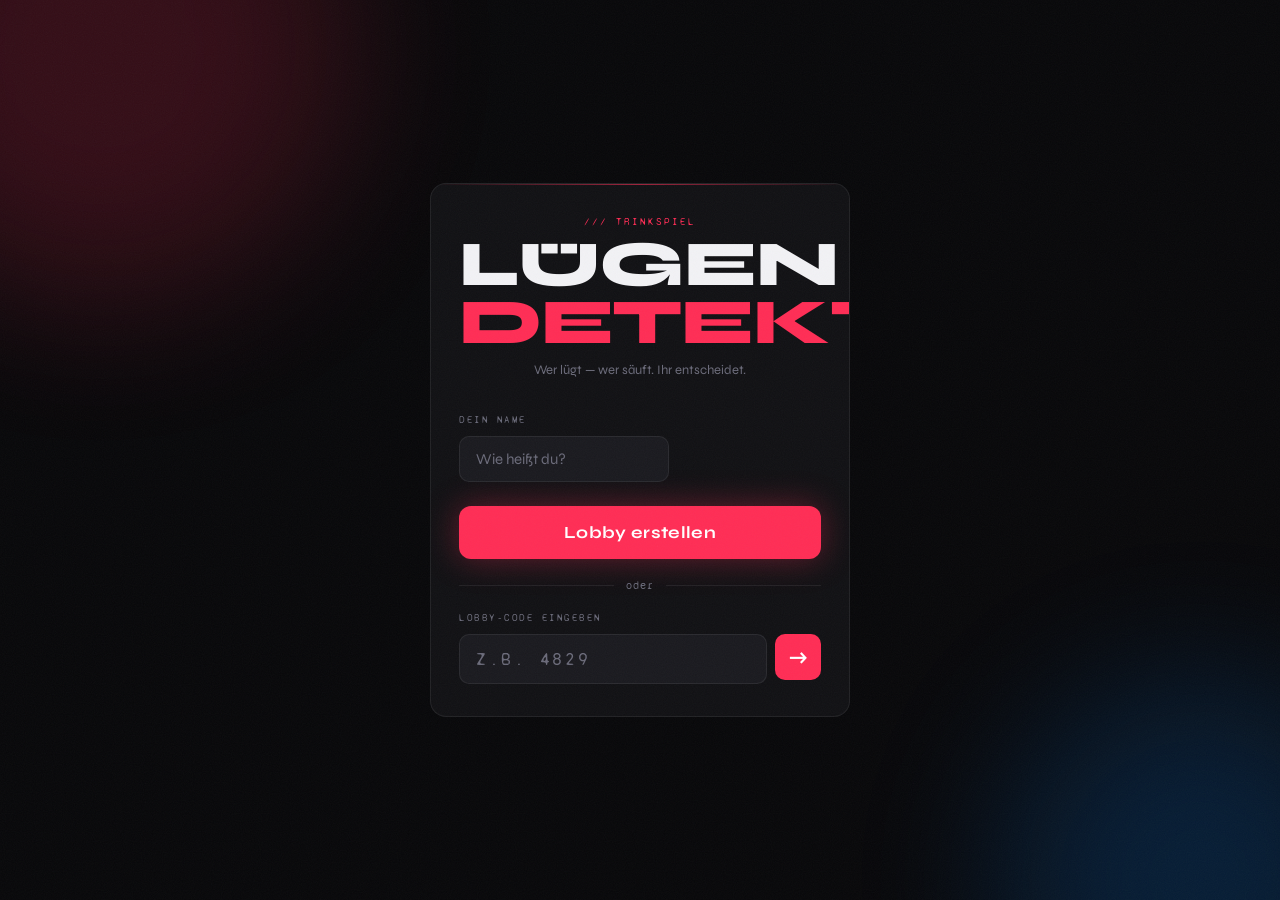
<file: index.html>
<!DOCTYPE html>
<html lang="de">
<head>
<meta charset="UTF-8">
<meta name="viewport" content="width=device-width, initial-scale=1.0, maximum-scale=1.0">
<title>Lügendetektor</title>
<link rel="stylesheet" href="style.css">
</head>
<body>
<div class="blob blob-1"></div>
<div class="blob blob-2"></div>
 
<div class="screen" id="screenHome">
  <div class="card">
 
    <div class="logo">
      <div class="logo-eyebrow">/// Trinkspiel</div>
      <div class="logo-title">LÜGEN<br><span class="accent">DETEKTOR</span></div>
      <div class="logo-sub">Wer lügt — wer säuft. Ihr entscheidet.</div>
    </div>
 
    <div class="section">
      <span class="section-label">Dein Name</span>
      <input type="text" id="playerName" placeholder="Wie heißt du?" maxlength="16" autocomplete="off" />
    </div>
 
    <button class="btn btn-primary" onclick="goCreate()">Lobby erstellen</button>
 
    <div class="divider"><span>oder</span></div>
 
    <div class="section" style="margin-bottom:0">
      <span class="section-label">Lobby-Code eingeben</span>
      <div class="input-row">
        <input type="text" id="joinCode" placeholder="z.B. 4829" maxlength="6"
          style="text-transform:uppercase; letter-spacing:0.15em; font-family:var(--mono); font-size:18px;"
          autocomplete="off" />
        <button class="btn btn-icon" onclick="goJoin()">→</button>
      </div>
      <div class="error" id="joinError">Code nicht gefunden</div>
    </div>
 
  </div>
</div>
 
<!-- Firebase -->
<script type="module">
  import { initializeApp } from "https://www.gstatic.com/firebasejs/10.12.0/firebase-app.js";
  import { getDatabase, ref, set, get, push, onValue, update }
    from "https://www.gstatic.com/firebasejs/10.12.0/firebase-database.js";
 
  // ── FIREBASE CONFIG ─────────────────────────────────────────────────
  // TODO: Ersetze dies mit deiner eigenen Firebase-Konfiguration!
  // 1. Gehe auf https://console.firebase.google.com
  // 2. Neues Projekt erstellen → Realtime Database aktivieren
  // 3. Projekteinstellungen → Deine Apps → Web-App hinzufügen
  // 4. Die Konfiguration unten ersetzen
  import { initializeApp } from "firebase/app";
  import { getAnalytics } from "firebase/analytics";
  const firebaseConfig = {
    apiKey: "AIzaSyAglO0zzB_rKNnKdtVa947OjoP4T4L-XI8",
    authDomain: "trinkkkultur.firebaseapp.com",
    databaseURL: "https://trinkkkultur-default-rtdb.europe-west1.firebasedatabase.app",
    projectId: "trinkkkultur",
    storageBucket: "trinkkkultur.firebasestorage.app",
    messagingSenderId: "901152784015",
    appId: "1:901152784015:web:eb32d8175d22f007693afa",
    measurementId: "G-2BXM8L95F6"
  };
  // ────────────────────────────────────────────────────────────────────
 
  const app = initializeApp(firebaseConfig);
  const db = getDatabase(app);
  window._db = db;
  window._ref = ref;
  window._set = set;
  window._get = get;
  window._push = push;
  window._onValue = onValue;
  window._update = update;
 
  // Check URL params for auto-join
  const params = new URLSearchParams(window.location.search);
  const codeParam = params.get('code');
  if (codeParam) {
    document.getElementById('joinCode').value = codeParam.toUpperCase();
  }
</script>
 
<script>
  function getName() {
    return document.getElementById('playerName').value.trim();
  }
 
  function goCreate() {
    const name = getName();
    if (!name) { alert('Bitte deinen Namen eingeben!'); return; }
    sessionStorage.setItem('lg_name', name);
    sessionStorage.setItem('lg_role', 'host');
    window.location.href = 'lobby.html';
  }
 
  function goJoin() {
    const name = getName();
    if (!name) { alert('Bitte deinen Namen eingeben!'); return; }
    const code = document.getElementById('joinCode').value.trim().toUpperCase();
    if (!code) { alert('Bitte einen Code eingeben!'); return; }
    sessionStorage.setItem('lg_name', name);
    sessionStorage.setItem('lg_role', 'guest');
    sessionStorage.setItem('lg_code', code);
    window.location.href = 'lobby.html?code=' + code;
  }
 
  document.getElementById('joinCode').addEventListener('keydown', e => {
    if (e.key === 'Enter') goJoin();
  });
  document.getElementById('playerName').addEventListener('keydown', e => {
    if (e.key === 'Enter') document.getElementById('joinCode').focus();
  });
</script>
</body>
</html>
</file>
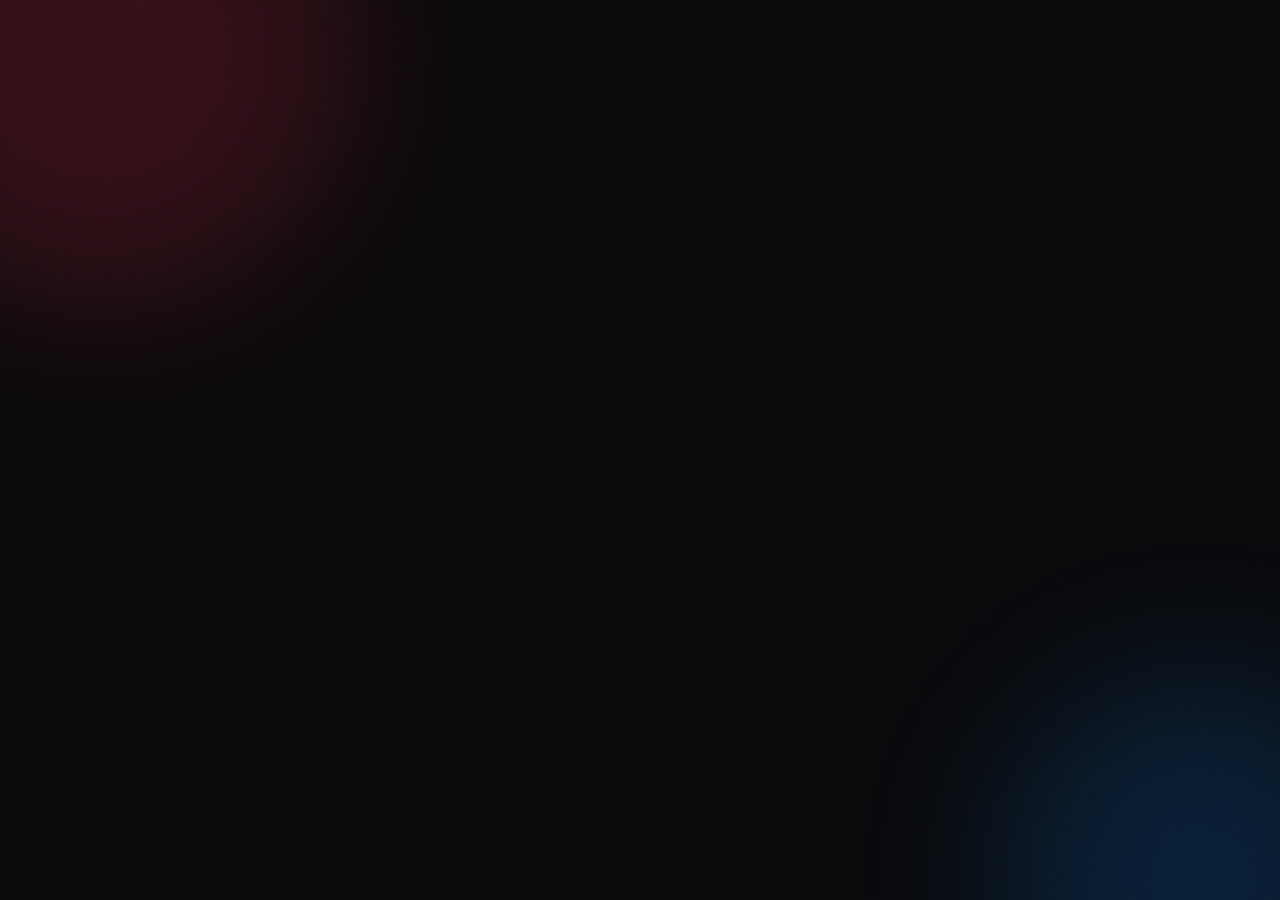
<file: game.html>
<!DOCTYPE html>
<html lang="de">
<head>
<meta charset="UTF-8">
<meta name="viewport" content="width=device-width, initial-scale=1.0, maximum-scale=1.0">
<title>Lügendetektor – Spiel</title>
<link rel="stylesheet" href="style.css">
</head>
<body>
<div class="blob blob-1"></div>
<div class="blob blob-2"></div>
 
<!-- HUD -->
<div class="hud" id="hud" style="display:none">
  <div class="hud-left">
    <span class="hud-round" id="hudRound">Runde 1/10</span>
    <span class="hud-phase" id="hudPhase">ROLLEN</span>
  </div>
  <span class="hud-players" id="hudPlayers"></span>
</div>
 
<!-- ── PHASE: ROLES ─────────────────────── -->
<div class="phase" id="phaseRoles">
  <div class="phase-inner">
    <div class="ptag-pill blue"><span class="dot"></span>Runde <span id="roleRoundNum">1</span></div>
    <h2 class="phase-h">Deine Rolle</h2>
    <p class="phase-sub">Tippe auf die Karte um deine geheime Rolle zu sehen. Dann gib das Handy weiter.</p>
 
    <div class="reveal-card" id="revealCard" onclick="flipReveal()">
      <div class="reveal-front" id="revealFront">
        <div class="reveal-avatar" id="revealAvatar">?</div>
        <div class="reveal-name-big" id="revealNameBig">–</div>
        <div class="reveal-tap-hint">// TIPPEN ZUM AUFDECKEN</div>
      </div>
      <div class="reveal-back" id="revealBack">
        <div class="role-big" id="roleBig">–</div>
        <div class="role-desc" id="roleDesc">–</div>
        <button class="btn btn-secondary" style="margin-top:8px; max-width:200px" onclick="event.stopPropagation(); nextReveal()">
          Verstanden ✓
        </button>
      </div>
    </div>
 
    <div class="reveal-progress-dots" id="revealDots"></div>
    <p style="font-family:var(--mono); font-size:11px; color:var(--muted);" id="revealCounter"></p>
  </div>
</div>
 
<!-- ── PHASE: QUESTION ──────────────────── -->
<div class="phase" id="phaseQuestion">
  <div class="phase-inner">
    <div class="ptag-pill amber"><span class="dot"></span>Frage</div>
    <h2 class="phase-h">Die Frage</h2>
 
    <div class="question-card" id="questionCard">
      <div class="question-loading" id="qLoading">
        <div class="spinner"></div>
        <span>Generiere Frage...</span>
      </div>
      <p class="question-text" id="qText" style="display:none"></p>
    </div>
 
    <p class="phase-sub">Jeder antwortet reihum laut mit <strong style="color:var(--text)">Ja</strong> oder <strong style="color:var(--text)">Nein</strong>.</p>
 
    <div class="order-strip" id="orderStrip"></div>
 
    <button class="btn btn-primary w-full" id="btnStartDiscuss" style="display:none" onclick="hostAction('startDiscuss')">
      Diskussion starten →
    </button>
    <p class="phase-sub" id="waitDiscuss" style="display:none; font-size:13px;">Warte auf Host...</p>
  </div>
</div>
 
<!-- ── PHASE: DISCUSS ───────────────────── -->
<div class="phase" id="phaseDiscuss">
  <div class="phase-inner">
    <div class="ptag-pill amber"><span class="dot"></span>Diskussion</div>
    <h2 class="phase-h">Wer lügt?</h2>
 
    <p class="discuss-q" id="discussQ"></p>
 
    <div class="timer-wrap">
      <svg class="timer-svg" viewBox="0 0 150 150">
        <circle cx="75" cy="75" r="55" class="timer-track"/>
        <circle cx="75" cy="75" r="55" class="timer-arc" id="timerArc"/>
      </svg>
      <div class="timer-num" id="timerNum">60</div>
    </div>
 
    <p class="phase-sub">Diskutiert! Stellt Fragen, werft Verdacht.</p>
 
    <button class="btn btn-secondary" id="btnSkipTimer" style="display:none" onclick="hostAction('skipTimer')">Überspringen</button>
  </div>
</div>
 
<!-- ── PHASE: VOTE ──────────────────────── -->
<div class="phase" id="phaseVote">
  <div class="phase-inner">
    <div class="ptag-pill red"><span class="dot"></span>Voting</div>
    <h2 class="phase-h">Wer war's?</h2>
    <p class="phase-sub">Tippe auf den Namen, den du für den Lügner hältst.</p>
 
    <div class="vote-grid" id="voteGrid"></div>
 
    <p class="voted-label" id="voteStatus"></p>
 
    <!-- Waiting for others after voting -->
    <div id="waitingVotes" style="display:none; width:100%">
      <div class="waiting-avatars" id="voteAvatars"></div>
      <p style="font-size:13px; color:var(--muted); margin-top:12px;" id="voteCountLabel"></p>
    </div>
  </div>
</div>
 
<!-- ── PHASE: RESULT ────────────────────── -->
<div class="phase" id="phaseResult">
  <div class="phase-inner">
    <div class="ptag-pill" id="resultPill"><span class="dot"></span><span id="resultPillText">Ergebnis</span></div>
    <div class="result-big" id="resultBig">–</div>
 
    <div class="result-card" id="resultCard"></div>
 
    <div class="liar-reveal" id="liarReveal"></div>
 
    <button class="btn btn-primary w-full" id="btnNextRound" style="display:none" onclick="hostAction('nextRound')">
      Nächste Runde →
    </button>
    <button class="btn btn-primary w-full" id="btnShowEnd" style="display:none" onclick="hostAction('showEnd')">
      Endstand sehen →
    </button>
    <p class="phase-sub" id="waitNext" style="display:none; font-size:13px;">Warte auf Host...</p>
  </div>
</div>
 
<!-- ── PHASE: END ────────────────────────── -->
<div class="phase" id="phaseEnd">
  <div class="phase-inner">
    <div class="ptag-pill blue"><span class="dot"></span>Game Over</div>
    <h2 class="phase-h">Abend vorbei!</h2>
    <p class="phase-sub">Die finale Bilanz:</p>
    <div class="score-list" id="finalScores"></div>
    <button class="btn btn-primary w-full mt-4" onclick="window.location.href='index.html'">Neue Runde</button>
  </div>
</div>
 
<script type="module">
  import { initializeApp } from "https://www.gstatic.com/firebasejs/10.12.0/firebase-app.js";
  import { getDatabase, ref, onValue, update, get, set }
    from "https://www.gstatic.com/firebasejs/10.12.0/firebase-database.js";

   import { initializeApp } from "firebase/app";
   import { getAnalytics } from "firebase/analytics";
 
  const firebaseConfig = {
    apiKey: "AIzaSyAglO0zzB_rKNnKdtVa947OjoP4T4L-XI8",
    authDomain: "trinkkkultur.firebaseapp.com",
    databaseURL: "https://trinkkkultur-default-rtdb.europe-west1.firebasedatabase.app",
    projectId: "trinkkkultur",
    storageBucket: "trinkkkultur.firebasestorage.app",
    messagingSenderId: "901152784015",
    appId: "1:901152784015:web:eb32d8175d22f007693afa",
    measurementId: "G-2BXM8L95F6"
  };
 
  const app = initializeApp(firebaseConfig);
  const db = getDatabase(app);
  window._db = db;
  window._ref = ref;
  window._update = update;
  window._get = get;
  window._set = set;
 
  const myName = sessionStorage.getItem('lg_name');
  const myId   = sessionStorage.getItem('lg_playerId');
  const code   = sessionStorage.getItem('lg_code');
 
  if (!myName || !code) { window.location.href = 'index.html'; }
 
  window._code = code;
  window._myId = myId;
  window._myName = myName;
 
  const CIRC = 2 * Math.PI * 55;
  let timerInterval = null;
  let currentPhase  = '';
  let lobbyData     = {};
  let revealIndex   = 0;
  let myVote        = null;
  let hasVoted      = false;
 
  // ── LISTEN ──────────────────────────────────────────────────────
  onValue(ref(db, 'lobbies/' + code), snap => {
    if (!snap.exists()) { window.location.href = 'index.html'; return; }
    const data = snap.val();
    lobbyData = data;
 
    const players = data.players ? Object.values(data.players) : [];
    const isHost  = data.host === myId;
 
    // HUD
    document.getElementById('hud').style.display = 'flex';
    document.getElementById('hudRound').textContent = `Runde ${data.currentRound}/${data.rounds}`;
    document.getElementById('hudPhase').textContent = phaseLabel(data.phase);
    document.getElementById('hudPlayers').textContent = players.length + ' Spieler';
 
    if (data.phase !== currentPhase) {
      currentPhase = data.phase;
      switchPhase(data, players, isHost);
    }
 
    // Live updates within a phase
    if (data.phase === 'vote') {
      updateVoteAvatars(data, players);
    }
  });
 
  function phaseLabel(p) {
    const map = { roles:'ROLLEN', question:'FRAGE', discuss:'DISKUSSION', vote:'VOTING', result:'ERGEBNIS', end:'ENDE' };
    return map[p] || p.toUpperCase();
  }
 
  // ── PHASE SWITCH ────────────────────────────────────────────────
  function switchPhase(data, players, isHost) {
    clearInterval(timerInterval);
    const phases = ['phaseRoles','phaseQuestion','phaseDiscuss','phaseVote','phaseResult','phaseEnd'];
    phases.forEach(p => document.getElementById(p).classList.remove('active'));
 
    if (data.phase === 'roles')    setupRoles(data, players, isHost);
    if (data.phase === 'question') setupQuestion(data, players, isHost);
    if (data.phase === 'discuss')  setupDiscuss(data, isHost);
    if (data.phase === 'vote')     setupVote(data, players, isHost);
    if (data.phase === 'result')   setupResult(data, players, isHost);
    if (data.phase === 'end')      setupEnd(data, players);
  }
 
  // ── ROLES ────────────────────────────────────────────────────────
  function setupRoles(data, players, isHost) {
    document.getElementById('phaseRoles').classList.add('active');
    document.getElementById('roleRoundNum').textContent = data.currentRound;
    hasVoted = false;
    myVote = null;
 
    // Assign roles (host does it, stores in Firebase)
    if (isHost) {
      const shuffled = [...players].sort(() => Math.random() - 0.5);
      const roles = {};
      players.forEach(p => roles[p.name] = 'wahr');
      shuffled.slice(0, data.liarCount).forEach(p => roles[p.name] = 'luege');
      update(ref(db, 'lobbies/' + code), { roles, revealIndex: 0 });
    }
 
    revealIndex = 0;
    showReveal(data, players, 0, isHost);
 
    // Dots
    const dots = document.getElementById('revealDots');
    dots.innerHTML = players.sort((a,b)=>a.joinedAt-b.joinedAt)
      .map((_,i) => `<div class="rdot ${i===0?'active':''}" id="dot-${i}"></div>`).join('');
  }
 
  function showReveal(data, players, idx, isHost) {
    const sorted = [...players].sort((a,b) => a.joinedAt - b.joinedAt);
    const player = sorted[idx];
    if (!player) return;
 
    const isMe = player.name === myName;
    const initial = player.name[0].toUpperCase();
 
    document.getElementById('revealAvatar').textContent = initial;
    document.getElementById('revealNameBig').textContent = player.name;
    document.getElementById('revealCounter').textContent = `${idx+1} von ${sorted.length}`;
 
    // Reset card
    document.getElementById('revealFront').style.display = 'flex';
    document.getElementById('revealBack').style.display  = 'none';
    document.getElementById('revealCard').style.cursor   = isMe ? 'pointer' : 'default';
 
    // Dots
    sorted.forEach((_,i) => {
      const d = document.getElementById('dot-'+i);
      if (!d) return;
      d.className = 'rdot' + (i < idx ? ' done' : i === idx ? ' active' : '');
    });
 
    window._revealReady = isMe;
    window._revealData  = { data, players, idx, isHost };
  }
 
  window.flipReveal = function() {
    if (!window._revealReady) return;
    const { data, players, idx } = window._revealData;
    const sorted = [...players].sort((a,b) => a.joinedAt - b.joinedAt);
    const player = sorted[idx];
    const roles  = data.roles || {};
    const role   = roles[player.name] || 'wahr';
    const isLie  = role === 'luege';
 
    const roleBig  = document.getElementById('roleBig');
    const roleDesc = document.getElementById('roleDesc');
    roleBig.textContent  = isLie ? 'LÜGE' : 'WAHR';
    roleBig.className    = 'role-big ' + (isLie ? 'lie' : 'truth');
    roleDesc.textContent = isLie
      ? 'Du musst lügen — ohne aufzufliegen!'
      : 'Antworte ehrlich auf die Frage.';
 
    document.getElementById('revealFront').style.display = 'none';
    document.getElementById('revealBack').style.display  = 'flex';
    window._revealReady = false;
  };
 
  window.nextReveal = function() {
    const { data, players, isHost } = window._revealData;
    const sorted = [...players].sort((a,b) => a.joinedAt - b.joinedAt);
    revealIndex++;
    if (revealIndex < sorted.length) {
      showReveal(data, sorted, revealIndex, isHost);
      // Sync index so everyone sees same counter
      if (isHost) update(ref(db, 'lobbies/' + code), { revealIndex });
    } else {
      // All done → move to question
      if (isHost) update(ref(db, 'lobbies/' + code), { phase: 'question' });
    }
  };
 
  // ── QUESTION ────────────────────────────────────────────────────
  async function setupQuestion(data, players, isHost) {
    document.getElementById('phaseQuestion').classList.add('active');
    document.getElementById('qLoading').style.display = 'flex';
    document.getElementById('qText').style.display    = 'none';
    document.getElementById('btnStartDiscuss').style.display = 'none';
    document.getElementById('waitDiscuss').style.display = 'none';
 
    // Order strip
    const shuffled = [...players].sort(() => Math.random() - 0.5);
    document.getElementById('orderStrip').innerHTML = shuffled.map((p,i) => `
      <div class="order-chip"><span class="order-num">${i+1}</span>${p.name}</div>
    `).join('');
 
    // If question already generated, show it
    if (data.currentQuestion) {
      showQuestion(data.currentQuestion, isHost);
      return;
    }
 
    // Host generates question
    if (isHost) {
      let q = '';
      try {
        const res = await fetch('/api/generate-question', {
          method: 'POST',
          headers: { 'content-type': 'application/json' },
          body: JSON.stringify({ category: data.category })
        });
        const json = await res.json();
        q = json.question;
      } catch {
        q = fallback(data.category);
      }
      await update(ref(db, 'lobbies/' + code), { currentQuestion: q });
      // Firebase listener will call setupQuestion again with question set
    } else {
      // Guest: wait for host to set question (Firebase will re-trigger)
    }
  }
 
  function showQuestion(q, isHost) {
    document.getElementById('qLoading').style.display = 'none';
    document.getElementById('qText').style.display    = 'block';
    document.getElementById('qText').textContent      = q;
    document.getElementById('btnStartDiscuss').style.display = isHost ? 'block' : 'none';
    document.getElementById('waitDiscuss').style.display     = isHost ? 'none'  : 'block';
  }
 
  window.hostAction = function(action) {
    if (action === 'startDiscuss') {
      update(ref(db, 'lobbies/' + code), { phase: 'discuss', timerStart: Date.now() });
    }
    if (action === 'skipTimer') {
      clearInterval(timerInterval);
      update(ref(db, 'lobbies/' + code), { phase: 'vote' });
    }
    if (action === 'nextRound') {
      const next = lobbyData.currentRound + 1;
      update(ref(db, 'lobbies/' + code), {
        currentRound: next,
        phase: 'roles',
        currentQuestion: null,
        votes: null,
        roles: null,
        revealIndex: 0
      });
    }
    if (action === 'showEnd') {
      update(ref(db, 'lobbies/' + code), { phase: 'end' });
    }
  };
 
  // ── DISCUSS ─────────────────────────────────────────────────────
  function setupDiscuss(data, isHost) {
    document.getElementById('phaseDiscuss').classList.add('active');
    document.getElementById('discussQ').textContent = `"${data.currentQuestion}"`;
    document.getElementById('btnSkipTimer').style.display = isHost ? 'block' : 'none';
 
    const TOTAL = 60;
    const elapsed = data.timerStart ? Math.floor((Date.now() - data.timerStart) / 1000) : 0;
    let remaining = Math.max(0, TOTAL - elapsed);
 
    function tick() {
      document.getElementById('timerNum').textContent = remaining;
      const offset = CIRC * (1 - remaining / TOTAL);
      const arc = document.getElementById('timerArc');
      arc.style.strokeDashoffset = offset;
      arc.style.stroke = remaining <= 10 ? 'var(--red)' : remaining <= 20 ? 'var(--orange)' : 'var(--orange)';
    }
 
    tick();
    timerInterval = setInterval(() => {
      remaining--;
      tick();
      if (remaining <= 0) {
        clearInterval(timerInterval);
        if (isHost) update(ref(db, 'lobbies/' + code), { phase: 'vote' });
      }
    }, 1000);
  }
 
  // ── VOTE ─────────────────────────────────────────────────────────
  function setupVote(data, players, isHost) {
    document.getElementById('phaseVote').classList.add('active');
    hasVoted = false;
 
    const grid = document.getElementById('voteGrid');
    // Can't vote for yourself
    const others = players.filter(p => p.name !== myName);
    grid.innerHTML = others.map(p => `
      <button class="vote-btn" data-name="${p.name}" onclick="castVote('${p.name}', this)">${p.name}</button>
    `).join('');
 
    document.getElementById('waitingVotes').style.display = 'none';
    document.getElementById('voteStatus').textContent = '';
 
    updateVoteAvatars(data, players);
  }
 
  window.castVote = function(targetName, btn) {
    if (hasVoted) return;
    hasVoted = true;
    myVote = targetName;
 
    document.querySelectorAll('.vote-btn').forEach(b => b.classList.remove('selected'));
    btn.classList.add('selected');
    document.getElementById('voteStatus').textContent = `Du hast für ${targetName} gestimmt`;
 
    // Store vote
    update(ref(db, 'lobbies/' + code + '/votes'), { [myId]: targetName });
 
    document.getElementById('voteGrid').style.opacity = '0.5';
    document.getElementById('waitingVotes').style.display = 'block';
  };
 
  function updateVoteAvatars(data, players) {
    const votes = data.votes || {};
    const voteCount = Object.keys(votes).length;
    const total = players.length;
 
    document.getElementById('voteAvatars').innerHTML = players
      .sort((a,b) => a.joinedAt - b.joinedAt)
      .map(p => {
        const voted = Object.keys(votes).some(id => {
          const snap = data.players?.[id];
          return snap?.name === p.name;
        });
        return `<div class="w-avatar ${voted ? 'done' : ''}">${p.name[0]}</div>`;
      }).join('');
 
    document.getElementById('voteCountLabel').textContent = `${voteCount} von ${total} haben gevoted`;
 
    // Host auto-advances when all voted
    if (voteCount >= total && data.host === myId && currentPhase === 'vote') {
      clearTimeout(window._autoAdvance);
      window._autoAdvance = setTimeout(() => {
        processResult(data, players);
      }, 800);
    }
  }
 
  // ── RESULT ───────────────────────────────────────────────────────
  function processResult(data, players) {
    const votes  = data.votes || {};
    const roles  = data.roles || {};
    const liars  = Object.entries(roles).filter(([,r]) => r === 'luege').map(([n]) => n);
 
    // Tally votes by name
    const tally = {};
    Object.values(votes).forEach(name => {
      tally[name] = (tally[name] || 0) + 1;
    });
 
    let maxVotes = 0;
    let accused  = [];
    Object.entries(tally).forEach(([name, count]) => {
      if (count > maxVotes) { maxVotes = count; accused = [name]; }
      else if (count === maxVotes) accused.push(name);
    });
 
    const caught = liars.some(l => accused.includes(l));
 
    // Update scores
    const scoreUpdates = {};
    if (caught) {
      liars.forEach(l => {
        const pid = Object.entries(data.players).find(([,p]) => p.name === l)?.[0];
        if (pid) scoreUpdates[`players/${pid}/score`] = (data.players[pid].score || 0) + 2;
      });
    } else {
      players.filter(p => !liars.includes(p.name)).forEach(p => {
        const pid = Object.entries(data.players).find(([,pl]) => pl.name === p.name)?.[0];
        if (pid) scoreUpdates[`players/${pid}/score`] = (data.players[pid].score || 0) + 1;
      });
    }
 
    update(ref(db, 'lobbies/' + code), {
      ...scoreUpdates,
      phase: 'result',
      resultCaught: caught,
      resultLiars: liars.join(','),
      resultAccused: accused.join(',')
    });
  }
 
  function setupResult(data, players, isHost) {
    document.getElementById('phaseResult').classList.add('active');
 
    const caught  = data.resultCaught;
    const liars   = (data.resultLiars || '').split(',').filter(Boolean);
    const accused = (data.resultAccused || '').split(',').filter(Boolean);
 
    const pill    = document.getElementById('resultPill');
    const big     = document.getElementById('resultBig');
    const card    = document.getElementById('resultCard');
    const reveal  = document.getElementById('liarReveal');
 
    if (caught) {
      pill.className = 'ptag-pill red';
      big.textContent = 'Erwischt!';
      big.style.color = 'var(--red)';
      card.innerHTML  = liars.map(l => `
        <div class="drink-row">
          <span style="font-size:22px">🍺🍺</span>
          <span class="drink-name">${l}</span>
          <span class="drink-amount">trinkt 2×</span>
        </div>
      `).join('');
    } else {
      pill.className = 'ptag-pill blue';
      big.textContent = 'Entkommen!';
      big.style.color = 'var(--blue)';
      const innocents = players.filter(p => !liars.includes(p.name));
      card.innerHTML = innocents.map(p => `
        <div class="drink-row">
          <span style="font-size:22px">🍺</span>
          <span class="drink-name">${p.name}</span>
          <span class="drink-amount">trinkt 1×</span>
        </div>
      `).join('');
    }
 
    reveal.innerHTML = `<strong>Der Lügner war:</strong> ${liars.join(', ')}`;
 
    const isLast = data.currentRound >= data.rounds;
    document.getElementById('btnNextRound').style.display = isHost && !isLast ? 'block' : 'none';
    document.getElementById('btnShowEnd').style.display   = isHost && isLast  ? 'block' : 'none';
    document.getElementById('waitNext').style.display     = !isHost ? 'block' : 'none';
  }
 
  // ── END ──────────────────────────────────────────────────────────
  function setupEnd(data, players) {
    document.getElementById('phaseEnd').classList.add('active');
    const sorted = [...players].sort((a,b) => (a.score||0) - (b.score||0));
    document.getElementById('finalScores').innerHTML = sorted.map((p, i) => `
      <div class="score-row ${i===0?'top':''}">
        <span class="score-rank">${i===0?'🏆':i+1+'.'}</span>
        <span class="score-name">${p.name}</span>
        <span class="score-val">${p.score||0} Schlucke</span>
      </div>
    `).join('');
  }
 
  // ── FALLBACK QUESTIONS ───────────────────────────────────────────
  function fallback(cat) {
    const q = {
      harmlos: ['Hast du heute schon geduscht?','Schläfst du manchmal mit Socken?','Hast du schonmal ein Geheimnis verraten?','Hast du heute jemanden angelogen?','Hast du schonmal ein Essen so getan als ob es dir schmeckt?'],
      cringe:  ['Hast du schonmal jemanden gegoogelt den du attraktiv findest?','Hast du schonmal jemandes Story mehrfach angeschaut?','Hast du schonmal ein Profilbild wegen einer Person geändert?','Hast du schonmal jemanden auf Social Media gestalkt?','Hast du schonmal eine Nachricht getippt und dann doch nicht abgeschickt?'],
      '18+':   ['Hast du schonmal jemanden im Raum attraktiv gefunden?','Hast du schonmal in einer Beziehung gelogen?','Hast du schonmal beim ersten Date geflunkert?','Hast du schonmal jemanden geküsst den du nicht mochtest?','Hast du schonmal jemanden für jemand anderen gehalten beim Küssen?']
    };
    const arr = q[cat] || q['harmlos'];
    return arr[Math.floor(Math.random() * arr.length)];
  }
 
</script>
</body>
</html>
</file>
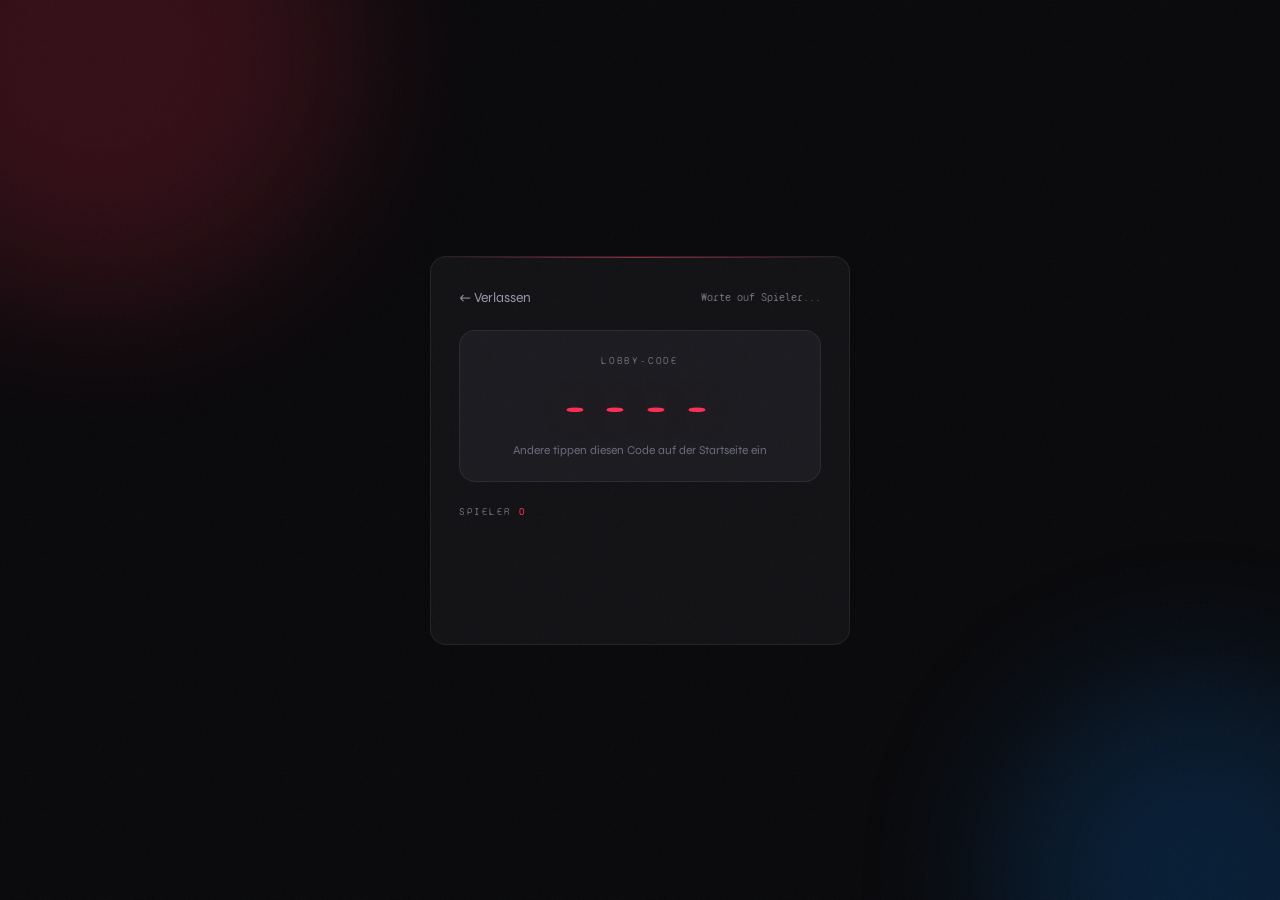
<file: lobby.html>
<!DOCTYPE html>
<html lang="de">
<head>
<meta charset="UTF-8">
<meta name="viewport" content="width=device-width, initial-scale=1.0, maximum-scale=1.0">
<title>Lügendetektor – Lobby</title>
<link rel="stylesheet" href="style.css">
</head>
<body>
<div class="blob blob-1"></div>
<div class="blob blob-2"></div>
 
<div class="screen">
  <div class="card">
 
    <div style="display:flex; align-items:center; justify-content:space-between; margin-bottom:24px;">
      <button class="btn-ghost" onclick="leaveLobby()">← Verlassen</button>
      <div style="font-family:var(--mono); font-size:11px; color:var(--muted);" id="lobbyStatus">Warte auf Spieler...</div>
    </div>
 
    <!-- Code box -->
    <div class="lobby-code-box">
      <div class="lobby-code-label">Lobby-Code</div>
      <div class="lobby-code" id="lobbyCode">----</div>
      <div class="lobby-code-hint">Andere tippen diesen Code auf der Startseite ein</div>
    </div>
 
    <!-- Player list -->
    <div class="section">
      <span class="section-label">Spieler <span id="playerCount" style="color:var(--red)">0</span></span>
      <div class="waiting-list" id="waitingList"></div>
    </div>
 
    <!-- Settings – only visible for host -->
    <div id="hostSettings" style="display:none">
 
      <div class="section">
        <span class="section-label">Kategorie</span>
        <div class="chips" id="catChips">
          <button class="chip active" data-val="harmlos" onclick="selectChip(this,'catChips')">😇 Harmlos</button>
          <button class="chip" data-val="cringe" onclick="selectChip(this,'catChips')">😬 Cringe</button>
          <button class="chip" data-val="18+" onclick="selectChip(this,'catChips')">🔥 18+</button>
        </div>
      </div>
 
      <div class="section">
        <span class="section-label">Runden</span>
        <div class="chips" id="roundChips">
          <button class="chip" data-val="5" onclick="selectChip(this,'roundChips')">5</button>
          <button class="chip active" data-val="10" onclick="selectChip(this,'roundChips')">10</button>
          <button class="chip" data-val="15" onclick="selectChip(this,'roundChips')">15</button>
        </div>
      </div>
 
      <div class="section">
        <span class="section-label">Lügner pro Runde</span>
        <div class="chips" id="liarChips">
          <button class="chip active" data-val="1" onclick="selectChip(this,'liarChips')">1 Lügner</button>
          <button class="chip" data-val="2" onclick="selectChip(this,'liarChips')">2 Lügner</button>
        </div>
      </div>
 
      <div class="error" id="startError" style="text-align:center; margin-bottom:8px;"></div>
      <button class="btn btn-primary" id="btnStart" onclick="startGame()">Spiel starten</button>
    </div>
 
    <!-- Guest view -->
    <div id="guestView" style="display:none; text-align:center; padding: 16px 0;">
      <div class="spinner" style="margin: 0 auto 12px;"></div>
      <p style="color:var(--muted); font-size:14px;">Warte bis der Host das Spiel startet...</p>
    </div>
 
  </div>
</div>
 
<script type="module">
  import { initializeApp } from "https://www.gstatic.com/firebasejs/10.12.0/firebase-app.js";
  import { getDatabase, ref, set, get, onValue, update, push, remove }
    from "https://www.gstatic.com/firebasejs/10.12.0/firebase-database.js";

  import { initializeApp } from "firebase/app";
  import { getAnalytics } from "firebase/analytics";
  
  const firebaseConfig = {
   apiKey: "AIzaSyAglO0zzB_rKNnKdtVa947OjoP4T4L-XI8",
   authDomain: "trinkkkultur.firebaseapp.com",
   databaseURL: "https://trinkkkultur-default-rtdb.europe-west1.firebasedatabase.app",
   projectId: "trinkkkultur",
   storageBucket: "trinkkkultur.firebasestorage.app",
   messagingSenderId: "901152784015",
   appId: "1:901152784015:web:eb32d8175d22f007693afa",
   measurementId: "G-2BXM8L95F6"
  };
 
  const app = initializeApp(firebaseConfig);
  const db = getDatabase(app);
 
  const myName = sessionStorage.getItem('lg_name');
  const myRole = sessionStorage.getItem('lg_role');
 
  if (!myName) { window.location.href = 'index.html'; }
 
  let lobbyCode = '';
  let myId = sessionStorage.getItem('lg_playerId') || generateId();
  sessionStorage.setItem('lg_playerId', myId);
 
  function generateId() {
    return Math.random().toString(36).slice(2, 9);
  }
 
  function generateCode() {
    return Math.floor(1000 + Math.random() * 9000).toString();
  }
 
  // ── HOST: create lobby ──────────────────────────────────────────────
  if (myRole === 'host') {
    lobbyCode = generateCode();
    sessionStorage.setItem('lg_code', lobbyCode);
    document.getElementById('lobbyCode').textContent = lobbyCode;
    document.getElementById('hostSettings').style.display = 'block';
 
    const lobbyRef = ref(db, 'lobbies/' + lobbyCode);
    set(lobbyRef, {
      host: myId,
      status: 'waiting',
      category: 'harmlos',
      rounds: 10,
      liarCount: 1,
      currentRound: 1,
      phase: 'waiting'
    });
 
    // Add self as player
    set(ref(db, 'lobbies/' + lobbyCode + '/players/' + myId), {
      name: myName,
      isHost: true,
      joinedAt: Date.now(),
      score: 0
    });
 
    // Sync settings to Firebase on chip change
    window.onSettingsChange = () => {
      update(ref(db, 'lobbies/' + lobbyCode), {
        category: getChip('catChips'),
        rounds: parseInt(getChip('roundChips')),
        liarCount: parseInt(getChip('liarChips'))
      });
    };
 
  } else {
    // ── GUEST: join lobby ─────────────────────────────────────────────
    lobbyCode = (new URLSearchParams(window.location.search).get('code')
      || sessionStorage.getItem('lg_code') || '').toUpperCase();
 
    document.getElementById('lobbyCode').textContent = lobbyCode;
    document.getElementById('guestView').style.display = 'block';
 
    if (!lobbyCode) { alert('Kein Code gefunden!'); window.location.href='index.html'; }
 
    // Check lobby exists
    get(ref(db, 'lobbies/' + lobbyCode)).then(snap => {
      if (!snap.exists()) {
        alert('Lobby nicht gefunden! Überprüfe den Code.');
        window.location.href = 'index.html';
        return;
      }
      // Join
      set(ref(db, 'lobbies/' + lobbyCode + '/players/' + myId), {
        name: myName,
        isHost: false,
        joinedAt: Date.now(),
        score: 0
      });
    });
  }
 
  // ── LISTEN for lobby changes ──────────────────────────────────────
  onValue(ref(db, 'lobbies/' + lobbyCode), (snap) => {
    if (!snap.exists()) return;
    const data = snap.val();
 
    // Render players
    const players = data.players ? Object.entries(data.players) : [];
    document.getElementById('playerCount').textContent = players.length;
    document.getElementById('waitingList').innerHTML = players
      .sort((a,b) => a[1].joinedAt - b[1].joinedAt)
      .map(([id, p]) => `
        <div class="waiting-player">
          <div class="waiting-dot ${p.isHost ? 'host' : ''}"></div>
          <span class="waiting-name">${p.name}</span>
          <span class="waiting-badge">${p.isHost ? 'HOST' : 'Spieler'}</span>
        </div>
      `).join('');
 
    // If game started → go to game
    if (data.status === 'playing') {
      sessionStorage.setItem('lg_code', lobbyCode);
      window.location.href = 'game.html';
    }
  });
 
  // ── START GAME ───────────────────────────────────────────────────
  window.startGame = () => {
    const snap_ref = ref(db, 'lobbies/' + lobbyCode + '/players');
    get(snap_ref).then(snap => {
      const count = snap.exists() ? Object.keys(snap.val()).length : 0;
      const liarCount = parseInt(getChip('liarChips'));
 
      if (count < 2) {
        showErr('Mindestens 2 Spieler nötig!'); return;
      }
      if (count <= liarCount) {
        showErr('Zu wenige Spieler für diese Lügner-Anzahl!'); return;
      }
 
      update(ref(db, 'lobbies/' + lobbyCode), {
        status: 'playing',
        category: getChip('catChips'),
        rounds: parseInt(getChip('roundChips')),
        liarCount,
        currentRound: 1,
        phase: 'roles'
      });
    });
  };
 
  function showErr(msg) {
    const el = document.getElementById('startError');
    el.textContent = msg;
    el.classList.add('show');
  }
 
  window.leaveLobby = () => {
    remove(ref(db, 'lobbies/' + lobbyCode + '/players/' + myId));
    window.location.href = 'index.html';
  };
</script>
 
<script>
  function selectChip(btn, groupId) {
    document.querySelectorAll('#' + groupId + ' .chip').forEach(c => c.classList.remove('active'));
    btn.classList.add('active');
    if (window.onSettingsChange) window.onSettingsChange();
  }
 
  function getChip(groupId) {
    return document.querySelector('#' + groupId + ' .chip.active')?.dataset.val;
  }
</script>
</body>
</html>
</file>
<file: style.css>
@import url('https://fonts.googleapis.com/css2?family=Syne:wght@400;700;800&family=Syne+Mono&display=swap');
 
*, *::before, *::after { box-sizing: border-box; margin: 0; padding: 0; }
 
:root {
  --bg:       #08080a;
  --bg2:      #111114;
  --bg3:      #1a1a1f;
  --bg4:      #222228;
  --border:   rgba(255,255,255,0.07);
  --border2:  rgba(255,255,255,0.14);
  --text:     #f2f2f5;
  --muted:    #6b6b7a;
  --muted2:   #9494a8;
 
  --red:      #ff2d55;
  --orange:   #ff6b00;
  --yellow:   #ffd60a;
  --green:    #30d158;
  --blue:     #0a84ff;
  --purple:   #bf5af2;
 
  --glow-red: 0 0 32px rgba(255,45,85,0.35);
  --glow-blue: 0 0 32px rgba(10,132,255,0.35);
 
  --font: 'Syne', sans-serif;
  --mono: 'Syne Mono', monospace;
  --r: 16px;
  --r-sm: 10px;
}
 
html, body {
  min-height: 100vh;
  background: var(--bg);
  color: var(--text);
  font-family: var(--font);
  font-size: 16px;
  -webkit-font-smoothing: antialiased;
  overflow-x: hidden;
}
 
/* ── GRAIN ─────────────────────────── */
body::before {
  content: '';
  position: fixed;
  inset: 0;
  pointer-events: none;
  z-index: 9999;
  opacity: 0.04;
  background-image: url("data:image/svg+xml,%3Csvg viewBox='0 0 256 256' xmlns='http://www.w3.org/2000/svg'%3E%3Cfilter id='n'%3E%3CfeTurbulence type='fractalNoise' baseFrequency='0.9' numOctaves='4' stitchTiles='stitch'/%3E%3C/filter%3E%3Crect width='100%25' height='100%25' filter='url(%23n)'/%3E%3C/svg%3E");
  background-size: 256px;
}
 
/* ── GLOW BG BLOBS ─────────────────── */
.blob {
  position: fixed;
  border-radius: 50%;
  filter: blur(80px);
  pointer-events: none;
  z-index: 0;
  opacity: 0.18;
}
.blob-1 { width: 500px; height: 500px; background: var(--red); top: -200px; left: -150px; }
.blob-2 { width: 400px; height: 400px; background: var(--blue); bottom: -180px; right: -120px; }
 
/* ── LAYOUT ────────────────────────── */
.screen {
  min-height: 100vh;
  display: flex;
  align-items: center;
  justify-content: center;
  padding: 24px 20px;
  position: relative;
  z-index: 1;
}
 
.card {
  width: 100%;
  max-width: 420px;
  background: var(--bg2);
  border: 1px solid var(--border);
  border-radius: var(--r);
  padding: 32px 28px;
  position: relative;
  overflow: hidden;
}
 
.card::before {
  content: '';
  position: absolute;
  top: 0; left: 0; right: 0;
  height: 1px;
  background: linear-gradient(90deg, transparent, rgba(255,45,85,0.6), transparent);
}
 
/* ── LOGO ──────────────────────────── */
.logo {
  text-align: center;
  margin-bottom: 36px;
}
 
.logo-eyebrow {
  font-family: var(--mono);
  font-size: 10px;
  letter-spacing: 0.2em;
  color: var(--red);
  text-transform: uppercase;
  margin-bottom: 8px;
}
 
.logo-title {
  font-size: clamp(44px, 11vw, 64px);
  font-weight: 800;
  line-height: 0.9;
  letter-spacing: -0.02em;
}
 
.logo-title .accent { color: var(--red); }
 
.logo-sub {
  margin-top: 10px;
  font-size: 13px;
  color: var(--muted);
  font-weight: 400;
}
 
/* ── SECTION ───────────────────────── */
.section { margin-bottom: 24px; }
 
.section-label {
  font-family: var(--mono);
  font-size: 10px;
  letter-spacing: 0.15em;
  text-transform: uppercase;
  color: var(--muted);
  margin-bottom: 10px;
  display: block;
}
 
/* ── INPUT ─────────────────────────── */
.input-row {
  display: flex;
  gap: 8px;
}
 
input[type=text] {
  flex: 1;
  background: var(--bg3);
  border: 1px solid var(--border);
  border-radius: var(--r-sm);
  color: var(--text);
  font-family: var(--font);
  font-size: 15px;
  font-weight: 400;
  padding: 13px 16px;
  outline: none;
  transition: border-color 0.2s, box-shadow 0.2s;
  -webkit-appearance: none;
}
 
input[type=text]:focus {
  border-color: var(--red);
  box-shadow: 0 0 0 3px rgba(255,45,85,0.12);
}
 
input[type=text]::placeholder { color: var(--muted); }
 
/* ── BUTTONS ───────────────────────── */
.btn {
  display: flex;
  align-items: center;
  justify-content: center;
  border: none;
  border-radius: var(--r-sm);
  font-family: var(--font);
  font-weight: 700;
  cursor: pointer;
  transition: all 0.18s;
  -webkit-tap-highlight-color: transparent;
  user-select: none;
}
 
.btn-icon {
  width: 46px;
  height: 46px;
  flex-shrink: 0;
  background: var(--red);
  color: #fff;
  font-size: 22px;
  border-radius: var(--r-sm);
}
 
.btn-icon:hover { opacity: 0.85; transform: scale(1.06); }
 
.btn-primary {
  width: 100%;
  padding: 16px;
  background: var(--red);
  color: #fff;
  font-size: 17px;
  letter-spacing: 0.02em;
  border-radius: 12px;
  box-shadow: var(--glow-red);
  margin-top: 8px;
}
 
.btn-primary:hover { opacity: 0.88; transform: translateY(-2px); box-shadow: 0 0 48px rgba(255,45,85,0.45); }
.btn-primary:active { transform: translateY(0); }
 
.btn-primary:disabled { opacity: 0.35; cursor: not-allowed; transform: none; box-shadow: none; }
 
.btn-secondary {
  width: 100%;
  padding: 14px;
  background: var(--bg3);
  color: var(--text);
  font-size: 15px;
  border: 1px solid var(--border);
  border-radius: 12px;
  margin-top: 8px;
}
 
.btn-secondary:hover { border-color: var(--border2); background: var(--bg4); }
 
.btn-ghost {
  background: none;
  border: none;
  color: var(--muted2);
  font-family: var(--font);
  font-size: 14px;
  cursor: pointer;
  padding: 0;
  transition: color 0.2s;
}
.btn-ghost:hover { color: var(--text); }
 
/* ── CHIPS ─────────────────────────── */
.chips { display: flex; gap: 8px; flex-wrap: wrap; }
 
.chip {
  padding: 9px 16px;
  background: var(--bg3);
  border: 1px solid var(--border);
  border-radius: 100px;
  color: var(--muted2);
  font-family: var(--font);
  font-size: 13px;
  font-weight: 700;
  cursor: pointer;
  transition: all 0.18s;
  -webkit-tap-highlight-color: transparent;
}
 
.chip:hover { border-color: var(--border2); color: var(--text); }
 
.chip.active {
  background: var(--red);
  border-color: var(--red);
  color: #fff;
}
 
/* ── PLAYER TAGS ───────────────────── */
.player-tags {
  display: flex;
  flex-wrap: wrap;
  gap: 7px;
  min-height: 36px;
}
 
.ptag {
  display: flex;
  align-items: center;
  gap: 6px;
  background: var(--bg4);
  border: 1px solid var(--border);
  border-radius: 8px;
  padding: 5px 10px;
  font-size: 13px;
  animation: popIn 0.2s ease;
}
 
@keyframes popIn {
  from { opacity: 0; transform: scale(0.8); }
  to   { opacity: 1; transform: scale(1); }
}
 
.ptag-x {
  background: none;
  border: none;
  color: var(--muted);
  cursor: pointer;
  font-size: 15px;
  line-height: 1;
  padding: 0;
  transition: color 0.15s;
}
.ptag-x:hover { color: var(--red); }
 
/* ── DIVIDER ───────────────────────── */
.divider {
  display: flex;
  align-items: center;
  gap: 12px;
  margin: 20px 0;
}
.divider::before, .divider::after {
  content: '';
  flex: 1;
  height: 1px;
  background: var(--border);
}
.divider span {
  font-family: var(--mono);
  font-size: 11px;
  color: var(--muted);
  letter-spacing: 0.1em;
}
 
/* ── ERROR ─────────────────────────── */
.error {
  color: var(--red);
  font-size: 12px;
  margin-top: 6px;
  display: none;
}
.error.show { display: block; }
 
/* ─────────────────────────────────── */
/* LOBBY WAITING ROOM                  */
/* ─────────────────────────────────── */
 
.lobby-code-box {
  text-align: center;
  background: var(--bg3);
  border: 1px solid var(--border);
  border-radius: var(--r);
  padding: 24px 20px;
  margin-bottom: 24px;
}
 
.lobby-code-label {
  font-family: var(--mono);
  font-size: 10px;
  letter-spacing: 0.18em;
  color: var(--muted);
  text-transform: uppercase;
  margin-bottom: 10px;
}
 
.lobby-code {
  font-family: var(--mono);
  font-size: clamp(42px, 12vw, 58px);
  font-weight: 400;
  letter-spacing: 0.15em;
  color: var(--red);
  text-shadow: var(--glow-red);
  line-height: 1;
}
 
.lobby-code-hint {
  margin-top: 8px;
  font-size: 12px;
  color: var(--muted);
}
 
.waiting-list {
  display: flex;
  flex-direction: column;
  gap: 8px;
  margin-bottom: 20px;
  min-height: 60px;
}
 
.waiting-player {
  display: flex;
  align-items: center;
  gap: 12px;
  background: var(--bg3);
  border: 1px solid var(--border);
  border-radius: 10px;
  padding: 12px 16px;
  animation: slideIn 0.25s ease;
}
 
@keyframes slideIn {
  from { opacity: 0; transform: translateX(-12px); }
  to   { opacity: 1; transform: translateX(0); }
}
 
.waiting-dot {
  width: 8px;
  height: 8px;
  border-radius: 50%;
  background: var(--green);
  box-shadow: 0 0 8px var(--green);
  flex-shrink: 0;
}
 
.waiting-dot.host { background: var(--red); box-shadow: 0 0 8px var(--red); }
 
.waiting-name { flex: 1; font-size: 15px; }
 
.waiting-badge {
  font-family: var(--mono);
  font-size: 10px;
  letter-spacing: 0.1em;
  color: var(--muted);
  text-transform: uppercase;
}
 
.waiting-count {
  text-align: center;
  font-size: 12px;
  color: var(--muted);
  margin-bottom: 16px;
}
 
/* ─────────────────────────────────── */
/* GAME SCREENS                        */
/* ─────────────────────────────────── */
 
/* HUD */
.hud {
  position: fixed;
  top: 0; left: 0; right: 0;
  z-index: 100;
  display: flex;
  align-items: center;
  justify-content: space-between;
  padding: 14px 20px;
  background: rgba(8,8,10,0.88);
  backdrop-filter: blur(16px);
  -webkit-backdrop-filter: blur(16px);
  border-bottom: 1px solid var(--border);
}
 
.hud-left { display: flex; align-items: center; gap: 10px; }
 
.hud-round {
  font-family: var(--mono);
  font-size: 12px;
  color: var(--muted2);
}
 
.hud-phase {
  font-size: 12px;
  font-weight: 700;
  color: var(--red);
  letter-spacing: 0.05em;
}
 
.hud-players {
  font-family: var(--mono);
  font-size: 11px;
  color: var(--muted);
}
 
/* Phase wrapper */
.phase {
  min-height: 100vh;
  display: none;
  align-items: center;
  justify-content: center;
  padding: 88px 20px 40px;
  position: relative;
  z-index: 1;
}
.phase.active { display: flex; }
 
.phase-inner {
  width: 100%;
  max-width: 420px;
  display: flex;
  flex-direction: column;
  align-items: center;
  gap: 20px;
  text-align: center;
  animation: fadeUp 0.3s ease;
}
 
@keyframes fadeUp {
  from { opacity: 0; transform: translateY(16px); }
  to   { opacity: 1; transform: translateY(0); }
}
 
/* Phase tag */
.ptag-pill {
  display: inline-flex;
  align-items: center;
  gap: 6px;
  padding: 5px 14px;
  border-radius: 100px;
  font-family: var(--mono);
  font-size: 10px;
  letter-spacing: 0.14em;
  text-transform: uppercase;
  font-weight: 400;
}
 
.ptag-pill.blue  { background: rgba(10,132,255,0.15); color: var(--blue);   border: 1px solid rgba(10,132,255,0.3); }
.ptag-pill.red   { background: rgba(255,45,85,0.15);  color: var(--red);    border: 1px solid rgba(255,45,85,0.3); }
.ptag-pill.amber { background: rgba(255,107,0,0.15);  color: var(--orange); border: 1px solid rgba(255,107,0,0.3); }
.ptag-pill.green { background: rgba(48,209,88,0.15);  color: var(--green);  border: 1px solid rgba(48,209,88,0.3); }
 
.ptag-pill .dot {
  width: 6px; height: 6px;
  border-radius: 50%;
  background: currentColor;
}
 
/* Big heading */
.phase-h {
  font-size: clamp(34px, 9vw, 50px);
  font-weight: 800;
  letter-spacing: -0.02em;
  line-height: 1;
}
 
.phase-sub {
  font-size: 15px;
  color: var(--muted2);
  line-height: 1.6;
  max-width: 320px;
}
 
/* ── ROLE REVEAL ───────────────────── */
.reveal-card {
  width: 100%;
  background: var(--bg2);
  border: 1px solid var(--border);
  border-radius: var(--r);
  overflow: hidden;
  cursor: pointer;
  transition: transform 0.2s, border-color 0.2s;
  -webkit-tap-highlight-color: transparent;
}
 
.reveal-card:active { transform: scale(0.98); }
 
.reveal-front {
  padding: 40px 24px;
  display: flex;
  flex-direction: column;
  align-items: center;
  gap: 12px;
}
 
.reveal-avatar {
  width: 72px; height: 72px;
  border-radius: 50%;
  background: var(--bg4);
  border: 2px solid var(--border2);
  display: flex;
  align-items: center;
  justify-content: center;
  font-size: 28px;
  font-weight: 800;
  color: var(--red);
}
 
.reveal-name-big {
  font-size: 28px;
  font-weight: 800;
  letter-spacing: -0.01em;
}
 
.reveal-tap-hint {
  font-size: 12px;
  color: var(--muted);
  font-family: var(--mono);
  letter-spacing: 0.1em;
}
 
.reveal-back {
  padding: 40px 24px;
  display: none;
  flex-direction: column;
  align-items: center;
  gap: 14px;
}
 
.role-big {
  font-size: clamp(52px, 14vw, 72px);
  font-weight: 800;
  letter-spacing: -0.02em;
  line-height: 1;
}
.role-big.lie   { color: var(--red);   text-shadow: var(--glow-red); }
.role-big.truth { color: var(--green); text-shadow: 0 0 32px rgba(48,209,88,0.35); }
 
.role-desc {
  font-size: 14px;
  color: var(--muted2);
  max-width: 260px;
  line-height: 1.5;
}
 
.reveal-progress-dots {
  display: flex;
  gap: 6px;
}
 
.rdot {
  width: 8px; height: 8px;
  border-radius: 50%;
  background: var(--bg4);
  border: 1px solid var(--border2);
  transition: all 0.2s;
}
.rdot.done { background: var(--red); border-color: var(--red); }
.rdot.active { background: var(--text); border-color: var(--text); }
 
/* ── QUESTION ──────────────────────── */
.question-card {
  width: 100%;
  background: var(--bg2);
  border: 1px solid var(--border);
  border-radius: var(--r);
  padding: 32px 24px;
  min-height: 120px;
  display: flex;
  align-items: center;
  justify-content: center;
  position: relative;
  overflow: hidden;
}
 
.question-card::after {
  content: '';
  position: absolute;
  inset: 0;
  background: linear-gradient(135deg, rgba(255,45,85,0.04), transparent);
  pointer-events: none;
}
 
.question-loading {
  display: flex;
  flex-direction: column;
  align-items: center;
  gap: 12px;
  color: var(--muted);
  font-size: 13px;
}
 
.spinner {
  width: 28px; height: 28px;
  border: 2px solid var(--bg4);
  border-top-color: var(--red);
  border-radius: 50%;
  animation: spin 0.75s linear infinite;
}
@keyframes spin { to { transform: rotate(360deg); } }
 
.question-text {
  font-size: clamp(18px, 4.5vw, 23px);
  font-weight: 700;
  line-height: 1.4;
  color: var(--text);
}
 
.order-strip {
  display: flex;
  flex-wrap: wrap;
  gap: 7px;
  justify-content: center;
  width: 100%;
}
 
.order-chip {
  display: flex;
  align-items: center;
  gap: 6px;
  background: var(--bg3);
  border: 1px solid var(--border);
  border-radius: 8px;
  padding: 7px 12px;
  font-size: 13px;
  font-weight: 700;
}
.order-num { color: var(--red); font-family: var(--mono); font-size: 11px; }
 
/* ── TIMER ─────────────────────────── */
.timer-wrap {
  position: relative;
  width: 150px; height: 150px;
  display: flex;
  align-items: center;
  justify-content: center;
}
 
.timer-svg {
  width: 150px; height: 150px;
  transform: rotate(-90deg);
  position: absolute;
}
 
.timer-track {
  fill: none;
  stroke: var(--bg4);
  stroke-width: 6;
}
 
.timer-arc {
  fill: none;
  stroke: var(--orange);
  stroke-width: 6;
  stroke-linecap: round;
  stroke-dasharray: 345;
  stroke-dashoffset: 0;
  transition: stroke-dashoffset 1s linear, stroke 0.4s;
}
 
.timer-num {
  font-family: var(--mono);
  font-size: 54px;
  font-weight: 400;
  color: var(--text);
  position: relative;
  z-index: 1;
}
 
.discuss-q {
  font-size: 14px;
  color: var(--muted);
  font-style: italic;
  max-width: 320px;
  line-height: 1.5;
}
 
/* ── VOTING ────────────────────────── */
.vote-grid {
  display: grid;
  grid-template-columns: repeat(2, 1fr);
  gap: 10px;
  width: 100%;
}
 
.vote-btn {
  background: var(--bg2);
  border: 1px solid var(--border);
  border-radius: 14px;
  color: var(--text);
  font-family: var(--font);
  font-size: 17px;
  font-weight: 700;
  padding: 22px 12px;
  cursor: pointer;
  transition: all 0.18s;
  -webkit-tap-highlight-color: transparent;
  text-align: center;
  word-break: break-word;
}
 
.vote-btn:hover {
  border-color: var(--red);
  background: rgba(255,45,85,0.07);
  transform: translateY(-2px);
}
 
.vote-btn.selected {
  background: rgba(255,45,85,0.15);
  border-color: var(--red);
  color: var(--red);
  box-shadow: var(--glow-red);
}
 
.voted-label {
  font-size: 13px;
  color: var(--muted);
}
 
/* ── WAITING FOR OTHERS ────────────── */
.waiting-for {
  display: flex;
  flex-direction: column;
  align-items: center;
  gap: 20px;
}
 
.waiting-avatars {
  display: flex;
  gap: -8px;
  flex-wrap: wrap;
  justify-content: center;
  gap: 8px;
}
 
.w-avatar {
  width: 44px; height: 44px;
  border-radius: 50%;
  border: 2px solid var(--bg2);
  display: flex;
  align-items: center;
  justify-content: center;
  font-size: 15px;
  font-weight: 800;
  background: var(--bg4);
  color: var(--muted2);
  transition: all 0.2s;
}
.w-avatar.done {
  background: rgba(48,209,88,0.15);
  border-color: var(--green);
  color: var(--green);
}
 
/* ── RESULT ────────────────────────── */
.result-big {
  font-size: clamp(38px, 10vw, 58px);
  font-weight: 800;
  letter-spacing: -0.02em;
  line-height: 1;
}
 
.result-card {
  width: 100%;
  background: var(--bg2);
  border: 1px solid var(--border);
  border-radius: var(--r);
  padding: 22px 20px;
  display: flex;
  flex-direction: column;
  gap: 10px;
}
 
.drink-row {
  display: flex;
  align-items: center;
  gap: 10px;
  font-size: 16px;
}
 
.drink-name { font-weight: 700; }
.drink-amount { color: var(--orange); font-family: var(--mono); font-size: 13px; }
 
.liar-reveal {
  font-size: 13px;
  color: var(--muted);
}
.liar-reveal strong { color: var(--muted2); }
 
/* ── SCOREBOARD ────────────────────── */
.score-list {
  width: 100%;
  display: flex;
  flex-direction: column;
  gap: 8px;
}
 
.score-row {
  display: flex;
  align-items: center;
  gap: 12px;
  background: var(--bg3);
  border: 1px solid var(--border);
  border-radius: 12px;
  padding: 14px 16px;
}
 
.score-row.top {
  border-color: rgba(255,214,10,0.4);
  background: rgba(255,214,10,0.05);
}
 
.score-rank { font-family: var(--mono); font-size: 13px; color: var(--muted); width: 24px; }
.score-name { flex: 1; font-size: 16px; font-weight: 700; }
.score-val  { font-family: var(--mono); font-size: 13px; color: var(--orange); }
 
/* ── UTIL ──────────────────────────── */
.w-full { width: 100%; }
.mt-4 { margin-top: 16px; }
.center { text-align: center; }
.gap-2 { gap: 8px; }
 
@media (max-width: 380px) {
  .card { padding: 24px 18px; }
  .vote-grid { grid-template-columns: 1fr 1fr; }
}
</file>
